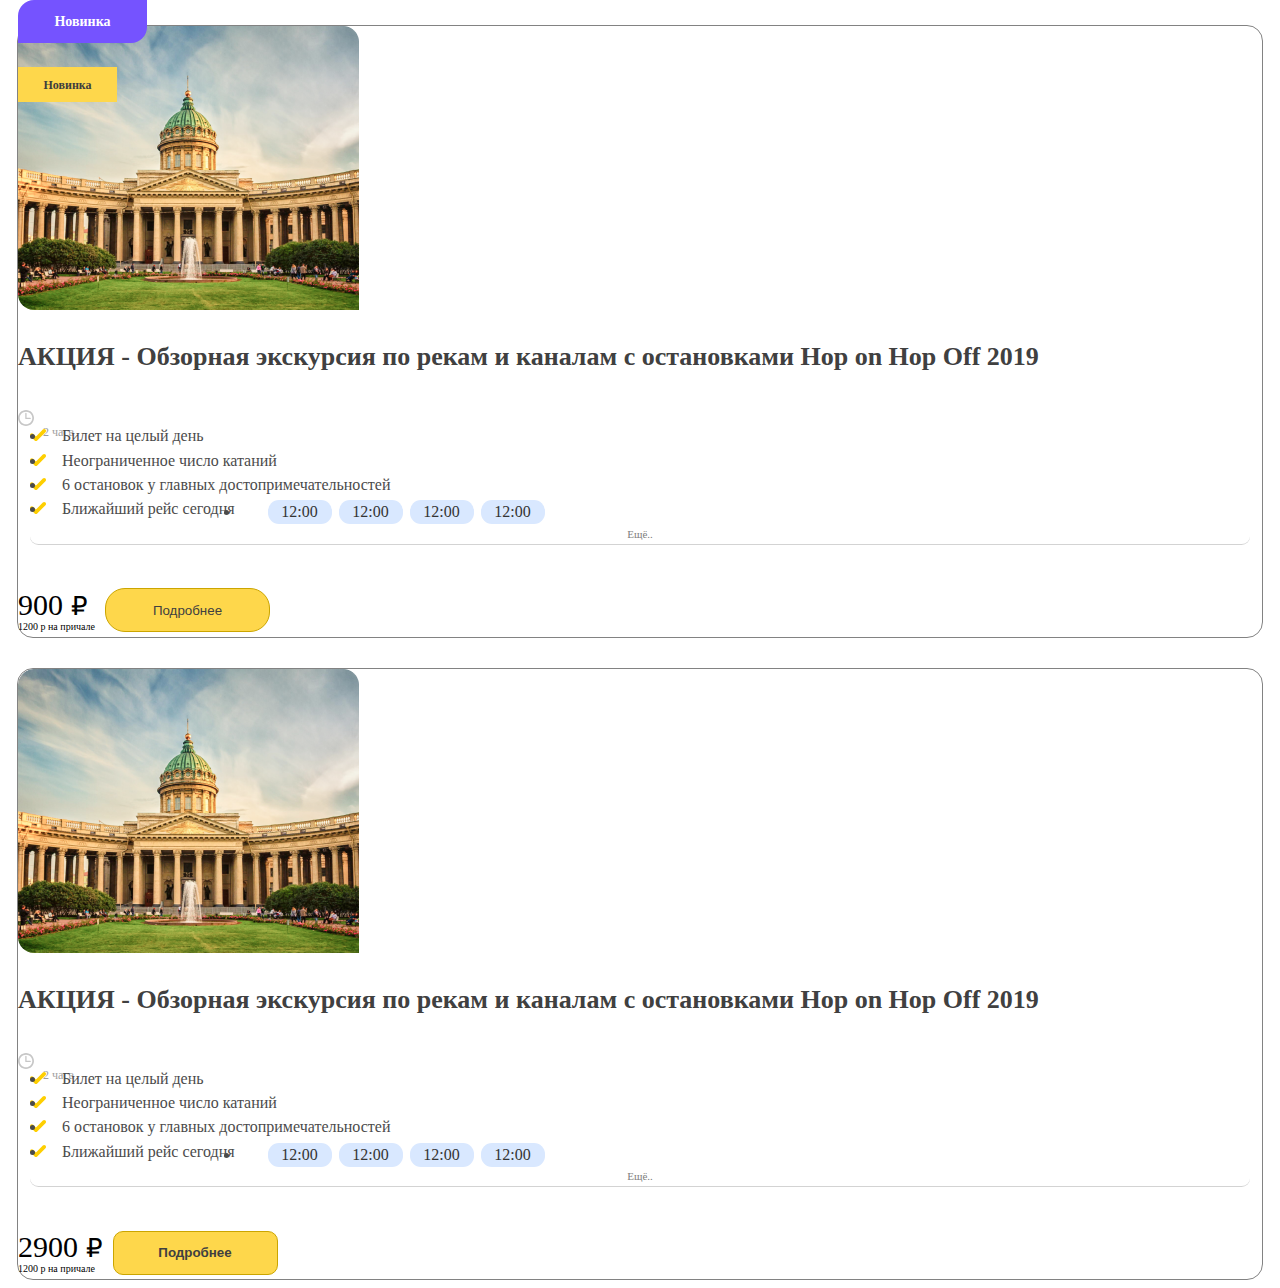
<file: index.html>
<!DOCTYPE html>
<html lang="ru">
  <head>
    <meta charset="UTF-8" />
    <meta http-equiv="X-UA-Compatible" content="IE=edge" />
    <meta name="viewport" content="width=device-width, initial-scale=1.0" />
    <!-- Bootstrap link -->
    <link
      href="https://cdn.jsdelivr.net/npm/bootstrap@5.0.2/dist/css/bootstrap.min.css"
      rel="stylesheet"
      integrity="sha384-EVSTQN3/azprG1Anm3QDgpJLIm9Nao0Yz1ztcQTwFspd3yD65VohhpuuCOmLASjC"
      crossorigin="anonymous"
    />
    <!-- css link -->
    <link rel="stylesheet" href="./style.css" />
    <title>Nevatrip layout</title>
  </head>
  <body>
    <div class="card-wrapper">
      <!-- CARD-1 -->

      <div class="card mb-3">
        <div class="row g-0">
          <div class="col-md-4">
            <img
              src="./img/sankt-peterburg-piter-st-3495.png"
              class="img-fluid rounded-start"
              alt="card-img"
            />
            <div class="card-label-new card_1-label text-uppercase">
              Новинка
            </div>
          </div>
          <div class="col-md-8">
            <div class="card-body">
              <div class="card-time">
                <img src="./img/clock-circular-outline.svg" alt="clock" />
                <p class="card-time-text">2 часа</p>
              </div>
              <p class="card-text">
                АКЦИЯ - Обзорная экскурсия по рекам и каналам с остановками Hop
                on Hop Off 2019
              </p>
            </div>
            <ul class="list-group list-group-flush">
              <div class="list-group-item-wrapper">
                <img src="./img/Yellow_galka.svg" alt="galka" />
                <li class="list-group-item">Билет на целый день</li>
              </div>
              <div class="list-group-item-wrapper">
                <img src="./img/Yellow_galka.svg" alt="galka" />
                <li class="list-group-item">Неограниченное число катаний</li>
              </div>
              <div class="list-group-item-wrapper">
                <img src="./img/Yellow_galka.svg" alt="galka" />
                <li class="list-group-item">
                  6 остановок у главных достопримечательностей
                </li>
              </div>
              <div class="time-wrapper">
                <div class="list-group-item-wrapper">
                  <img src="./img/Yellow_galka.svg" alt="galka" />
                  <li class="list-group-item">Ближайший рейс сегодня</li>
                </div>
                <div class="list-group-item-wrapper">
                  <li class="list-group-item">
                    <div class="closest-time">
                      <div class="time">12:00</div>
                      <div class="time">12:00</div>
                      <div class="time">12:00</div>
                      <div class="time">12:00</div>
                    </div>
                    <div class="additional closest-time">
                      <div class="time">12:00</div>
                      <div class="time">12:00</div>
                      <div class="time">12:00</div>
                      <div class="time">12:00</div>
                      <div class="time">12:00</div>
                    </div>
                  </li>
                </div>
              </div>
              <div id="1" class="additional-closest-time-button">Ещё..</div>
            </ul>
            <div class="card-body card-bottom-small">
              <div class="card-price">
                <p>900 <span>₽</span></p>
                <small class="small">1200 р на причале</small>
              </div>
              <button class="card_1-button">Подробнее</button>
            </div>
          </div>
        </div>
      </div>

      <!-- CARD-2 -->

      <div class="card mb-3">
        <div class="row g-0">
          <div class="col-md-4">
            <img
              src="./img/sankt-peterburg-piter-st-3495.png"
              class="img-fluid rounded-start"
              alt="card-img"
            />
            <div class="card-label-new card_2-label text-uppercase">
              Новинка
            </div>
          </div>
          <div class="col-md-8">
            <div class="card-body">
              <div class="card-time">
                <img src="./img/clock-circular-outline.svg" alt="clock" />
                <p class="card-time-text">2 часа</p>
              </div>
              <p class="card-text">
                АКЦИЯ - Обзорная экскурсия по рекам и каналам с остановками Hop
                on Hop Off 2019
              </p>
            </div>
            <ul class="list-group list-group-flush">
              <div class="list-group-item-wrapper">
                <img src="./img/Yellow_galka.svg" alt="galka" />
                <li class="list-group-item">Билет на целый день</li>
              </div>
              <div class="list-group-item-wrapper">
                <img src="./img/Yellow_galka.svg" alt="galka" />
                <li class="list-group-item">Неограниченное число катаний</li>
              </div>
              <div class="list-group-item-wrapper">
                <img src="./img/Yellow_galka.svg" alt="galka" />
                <li class="list-group-item">
                  6 остановок у главных достопримечательностей
                </li>
              </div>
              <div class="time-wrapper">
                <div class="list-group-item-wrapper">
                  <img src="./img/Yellow_galka.svg" alt="galka" />
                  <li class="list-group-item">Ближайший рейс сегодня</li>
                </div>
                <div class="list-group-item-wrapper">
                  <li class="list-group-item">
                    <div class="closest-time">
                      <div class="time">12:00</div>
                      <div class="time">12:00</div>
                      <div class="time">12:00</div>
                      <div class="time">12:00</div>
                    </div>
                    <div class="additional closest-time">
                      <div class="time">12:00</div>
                      <div class="time">12:00</div>
                      <div class="time">12:00</div>
                      <div class="time">12:00</div>
                      <div class="time">12:00</div>
                    </div>
                  </li>
                </div>
              </div>
              <div id="2" class="additional-closest-time-button">Ещё..</div>
            </ul>
            <div class="card-body card-bottom-small">
              <div class="card-price">
                <p>2900 <span>₽</span></p>
                <small class="small">1200 р на причале</small>
              </div>
              <button class="card_2-button">Подробнее</button>
            </div>
          </div>
        </div>
      </div>
    </div>

    <script>
      /* Скрипт меняющихся классов */
      const smallParent = document.querySelectorAll(".card-bottom-small");
      const smallElem = document.querySelectorAll(".small");

      smallElem.forEach((elem) => {
        if (elem.innerHTML === "")
          elem.parentNode.parentElement.classList.add("card-bottom");
      });

      /* Скрипт открытия доп времени */
      const additionalTimes = document.querySelectorAll(".additional");
      const additionalButt = document.querySelectorAll(
        ".additional-closest-time-button"
      );

      for (let i = 0; i < additionalButt.length; i++) {
        if (additionalTimes[i].children.length !== 0) {
          additionalButt[i].style.display = "flex";
          additionalButt[i].addEventListener("click", (e) => {
            if (e.currentTarget.id === additionalButt[i].id) {
              additionalTimes[i].classList.toggle("open");
              additionalButt[i].innerHTML = "Скрыть";
              if (!additionalTimes[i].classList.contains("open")) {
                additionalButt[i].innerHTML = "Ещё..";
              }
            }
          });
        }
      }
    </script>

    <!-- BOOTSTRAP -->
    <script
      src="https://cdn.jsdelivr.net/npm/bootstrap@5.0.2/dist/js/bootstrap.min.js"
      integrity="sha384-cVKIPhGWiC2Al4u+LWgxfKTRIcfu0JTxR+EQDz/bgldoEyl4H0zUF0QKbrJ0EcQF"
      crossorigin="anonymous"
    ></script>
  </body>
</html>
</file>
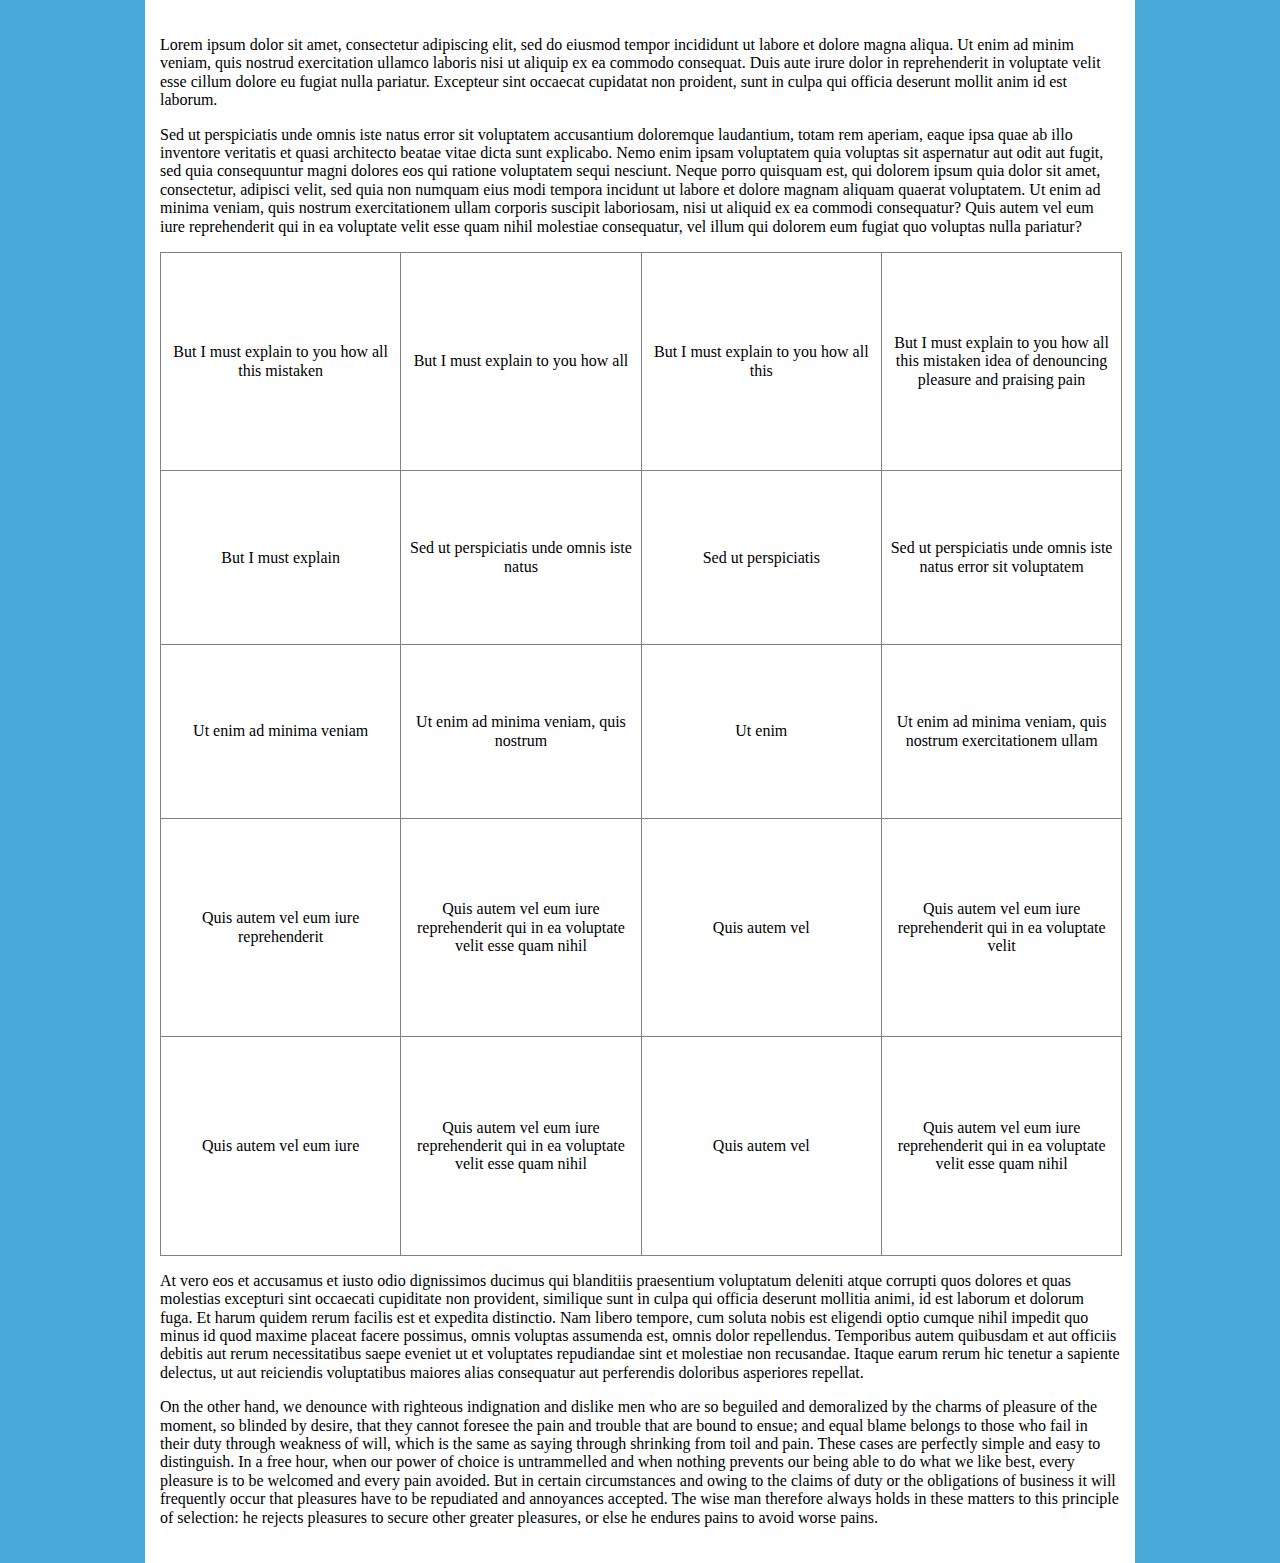
<file: Table_task/table.html>
<!DOCTYPE html>
<html lang="ru">
  <head>
    <meta charset="UTF-8" />
    <meta http-equiv="X-UA-Compatible" content="IE=edge" />
    <meta name="viewport" content="width=device-width, initial-scale=1.0" />
    <link rel="stylesheet" href="table.css" />
    <title>Nevatrip table</title>
  </head>
  <body>
    <div class="blog">
      <p>
        Lorem ipsum dolor sit amet, consectetur adipiscing elit, sed do eiusmod
        tempor incididunt ut labore et dolore magna aliqua. Ut enim ad minim
        veniam, quis nostrud exercitation ullamco laboris nisi ut aliquip ex ea
        commodo consequat. Duis aute irure dolor in reprehenderit in voluptate
        velit esse cillum dolore eu fugiat nulla pariatur. Excepteur sint
        occaecat cupidatat non proident, sunt in culpa qui officia deserunt
        mollit anim id est laborum.
      </p>
      <p>
        Sed ut perspiciatis unde omnis iste natus error sit voluptatem
        accusantium doloremque laudantium, totam rem aperiam, eaque ipsa quae ab
        illo inventore veritatis et quasi architecto beatae vitae dicta sunt
        explicabo. Nemo enim ipsam voluptatem quia voluptas sit aspernatur aut
        odit aut fugit, sed quia consequuntur magni dolores eos qui ratione
        voluptatem sequi nesciunt. Neque porro quisquam est, qui dolorem ipsum
        quia dolor sit amet, consectetur, adipisci velit, sed quia non numquam
        eius modi tempora incidunt ut labore et dolore magnam aliquam quaerat
        voluptatem. Ut enim ad minima veniam, quis nostrum exercitationem ullam
        corporis suscipit laboriosam, nisi ut aliquid ex ea commodi consequatur?
        Quis autem vel eum iure reprehenderit qui in ea voluptate velit esse
        quam nihil molestiae consequatur, vel illum qui dolorem eum fugiat quo
        voluptas nulla pariatur?
      </p>
      <table border="1">
        <tbody>
          <tr>
            <td>
              <span>But I must explain to you how all this mistaken</span>
            </td>
            <td>
              <p><span></span></p>
              <p>
                <span>But I must explain to you how all</span>
              </p>
              <p><span></span></p>
            </td>
            <td>
              <span>But I must explain to you how all this</span>
            </td>
            <td>
              <p><span></span></p>
              <p>
                <span
                  >But I must explain to you how all this mistaken idea of
                  denouncing pleasure and praising pain</span
                >
              </p>
              <p><span></span></p>
            </td>
          </tr>
          <tr>
            <td>
              <span>But I must explain </span>
            </td>
            <td>
              <p><span></span></p>
              <p>
                <span>Sed ut perspiciatis unde omnis iste natus</span>
              </p>
              <p><span></span></p>
            </td>
            <td>
              <span>Sed ut perspiciatis</span>
            </td>
            <td>
              <p><span></span></p>
              <p>
                <span
                  >Sed ut perspiciatis unde omnis iste natus error sit
                  voluptatem</span
                >
              </p>
              <p><span></span></p>
            </td>
          </tr>
          <tr>
            <td>
              <span>Ut enim ad minima veniam</span>
            </td>
            <td>
              <p><span></span></p>
              <p>
                <span>Ut enim ad minima veniam, quis nostrum</span>
              </p>
              <p><span></span></p>
            </td>
            <td>
              <span>Ut enim</span>
            </td>
            <td>
              <p><span></span></p>
              <p>
                <span
                  >Ut enim ad minima veniam, quis nostrum exercitationem
                  ullam</span
                ><span></span>
              </p>
              <p><span></span></p>
            </td>
          </tr>
          <tr>
            <td>
              <span>Quis autem vel eum iure reprehenderit</span>
            </td>
            <td>
              <p><span></span></p>
              <p>
                <span
                  >Quis autem vel eum iure reprehenderit qui in ea voluptate
                  velit esse quam nihil</span
                >
              </p>
              <p><span></span></p>
            </td>
            <td>
              <span>Quis autem vel</span>
            </td>
            <td>
              <span
                >Quis autem vel eum iure reprehenderit qui in ea voluptate
                velit</span
              >
            </td>
          </tr>
          <tr>
            <td>
              <span>Quis autem vel eum iure</span>
            </td>
            <td>
              <p><span></span></p>
              <p>
                <span
                  >Quis autem vel eum iure reprehenderit qui in ea voluptate
                  velit esse quam nihil</span
                >
              </p>
              <p><span></span></p>
            </td>
            <td>
              <span>Quis autem vel</span>
            </td>
            <td>
              <span
                >Quis autem vel eum iure reprehenderit qui in ea voluptate velit
                esse quam nihil</span
              >
            </td>
          </tr>
        </tbody>
      </table>
      <p>
        At vero eos et accusamus et iusto odio dignissimos ducimus qui
        blanditiis praesentium voluptatum deleniti atque corrupti quos dolores
        et quas molestias excepturi sint occaecati cupiditate non provident,
        similique sunt in culpa qui officia deserunt mollitia animi, id est
        laborum et dolorum fuga. Et harum quidem rerum facilis est et expedita
        distinctio. Nam libero tempore, cum soluta nobis est eligendi optio
        cumque nihil impedit quo minus id quod maxime placeat facere possimus,
        omnis voluptas assumenda est, omnis dolor repellendus. Temporibus autem
        quibusdam et aut officiis debitis aut rerum necessitatibus saepe eveniet
        ut et voluptates repudiandae sint et molestiae non recusandae. Itaque
        earum rerum hic tenetur a sapiente delectus, ut aut reiciendis
        voluptatibus maiores alias consequatur aut perferendis doloribus
        asperiores repellat.
      </p>
      <p>
        On the other hand, we denounce with righteous indignation and dislike
        men who are so beguiled and demoralized by the charms of pleasure of the
        moment, so blinded by desire, that they cannot foresee the pain and
        trouble that are bound to ensue; and equal blame belongs to those who
        fail in their duty through weakness of will, which is the same as saying
        through shrinking from toil and pain. These cases are perfectly simple
        and easy to distinguish. In a free hour, when our power of choice is
        untrammelled and when nothing prevents our being able to do what we like
        best, every pleasure is to be welcomed and every pain avoided. But in
        certain circumstances and owing to the claims of duty or the obligations
        of business it will frequently occur that pleasures have to be
        repudiated and annoyances accepted. The wise man therefore always holds
        in these matters to this principle of selection: he rejects pleasures to
        secure other greater pleasures, or else he endures pains to avoid worse
        pains.
      </p>
    </div>
  </body>
</html>
</file>
<file: style.css>
@charset "UTF-8";
.card-wrapper {
  display: flex;
  flex-direction: column;
  align-items: center;
  gap: 30px;
  margin-top: 25px;
  padding: 0 10px;
}
.card-wrapper .card {
  border-radius: 16px;
  border: 0.3px solid #828282;
  font-family: "Open Sans";
  width: 300px;
  /* меняющиеся классы */
  /*  */
}
@media (min-width: 375px) {
  .card-wrapper .card {
    width: 320px;
  }
}
@media (min-width: 425px) {
  .card-wrapper .card {
    width: 340px;
  }
}
@media (min-width: 768px) {
  .card-wrapper .card {
    width: 100%;
  }
}
@media (min-width: 768px) {
  .card-wrapper .card .img-fluid {
    height: 100%;
    -o-object-fit: cover;
    object-fit: cover;
  }
}
@media (min-width: 768px) {
  .card-wrapper .card .rounded-start {
    border-bottom-left-radius: 1rem !important;
    border-top-left-radius: 1rem !important;
  }
}
.card-wrapper .card .card-label-new {
  position: absolute;
  display: flex;
  align-items: center;
  justify-content: center;
  font-weight: 600;
  line-height: 20px;
}
.card-wrapper .card .card_1-label {
  width: 99px;
  height: 35px;
  background-color: #fed74b;
  top: 67px;
  font-size: 12px;
  color: #3e3e3e;
}
.card-wrapper .card .card_2-label {
  width: 129px;
  height: 43px;
  background-color: #7553ff;
  top: 0;
  border-top-left-radius: 16px;
  border-bottom-right-radius: 16px;
  font-size: 14px;
  color: white;
}
@media (min-width: 768px) {
  .card-wrapper .card .card-body {
    display: flex;
    flex-direction: column;
    gap: 10px;
  }
}
.card-wrapper .card .card-body .card-time {
  display: flex;
  align-items: flex-start;
  gap: 9px;
}
@media (min-width: 768px) {
  .card-wrapper .card .card-body .card-time {
    order: 1;
  }
}
.card-wrapper .card .card-body .card-time img {
  width: 16px;
  height: 16px;
}
.card-wrapper .card .card-body .card-time p {
  font-weight: 400;
  font-size: 12px;
  line-height: 20px;
  color: #9e9e9e;
}
.card-wrapper .card .card-body .card-text {
  color: #404040;
  font-weight: 600;
  font-size: 14px;
  line-height: 22px;
}
@media (min-width: 768px) {
  .card-wrapper .card .card-body .card-text {
    font-size: 26px;
    line-height: 34px;
  }
}
.card-wrapper .card .list-group {
  border: none;
  padding: 0 12px;
}
@media (min-width: 768px) {
  .card-wrapper .card .list-group {
    margin-top: -30px;
  }
}
@media (min-width: 768px) {
  .card-wrapper .card .list-group .time-wrapper {
    display: flex;
  }
}
@media (min-width: 768px) {
  .card-wrapper .card .list-group .time-wrapper .list-group-item-wrapper {
    width: 240px;
  }
}
.card-wrapper .card .list-group .list-group-item-wrapper {
  display: flex;
  align-items: baseline;
}
.card-wrapper .card .list-group .list-group-item-wrapper li {
  color: #4b4b4b;
}
.card-wrapper .card .list-group .list-group-item-wrapper .list-group-item {
  border: none;
  /* Cтили открытия-закрытия доп времени */
  /*  */
}
.card-wrapper .card .list-group .list-group-item-wrapper .list-group-item .closest-time {
  display: flex;
  gap: 3px;
  margin-left: -12px;
  color: #343434;
}
@media (min-width: 375px) {
  .card-wrapper .card .list-group .list-group-item-wrapper .list-group-item .closest-time {
    gap: 4px;
    margin-left: 5px;
  }
}
@media (min-width: 425px) {
  .card-wrapper .card .list-group .list-group-item-wrapper .list-group-item .closest-time {
    gap: 7px;
    margin-left: 12px;
  }
}
.card-wrapper .card .list-group .list-group-item-wrapper .list-group-item .closest-time .time {
  display: flex;
  align-items: center;
  justify-content: center;
  width: 64px;
  height: 24px;
  border-radius: 11px;
  background-color: #d9e8ff;
  cursor: pointer;
}
.card-wrapper .card .list-group .list-group-item-wrapper .list-group-item .closest-time .time:hover {
  background: #6ba6ff;
  color: white;
  box-shadow: 0px 2px 4px rgba(0, 0, 0, 0.25);
}
@media (min-width: 768px) {
  .card-wrapper .card .list-group .list-group-item-wrapper .list-group-item .closest-time .time:last-child {
    display: none;
  }
}
@media (min-width: 900px) {
  .card-wrapper .card .list-group .list-group-item-wrapper .list-group-item .closest-time .time:last-child {
    display: flex;
  }
}
.card-wrapper .card .list-group .list-group-item-wrapper .list-group-item .additional {
  flex-wrap: wrap;
  margin-top: 0px;
  opacity: 0;
  height: 0px;
  font-size: 0;
  transition: 0.5s cubic-bezier(0.86, 0.12, 1, 1);
}
@media (min-width: 768px) {
  .card-wrapper .card .list-group .list-group-item-wrapper .list-group-item .additional {
    max-width: 276px;
  }
}
@media (min-width: 900px) {
  .card-wrapper .card .list-group .list-group-item-wrapper .list-group-item .additional {
    max-width: 376px;
  }
}
.card-wrapper .card .list-group .list-group-item-wrapper .list-group-item .additional .time {
  display: flex;
  align-items: center;
  justify-content: center;
  width: 64px;
  height: 24px;
  border-radius: 11px;
  background-color: #d9e8ff;
}
@media (min-width: 768px) {
  .card-wrapper .card .list-group .list-group-item-wrapper .list-group-item .additional .time:last-child {
    display: flex;
  }
}
.card-wrapper .card .list-group .list-group-item-wrapper .list-group-item .open {
  flex-wrap: wrap;
  margin-top: 10px;
  opacity: 1;
  height: 100%;
  font-size: inherit;
  transition: all 1.2s cubic-bezier(1, 4.04, 0, -0.32);
}
.card-wrapper .card .list-group .list-group-item-wrapper .list-group-item:last-child {
  padding: 0.2rem 1rem;
}
.card-wrapper .card .list-group .list-group-item-wrapper:last-child {
  justify-content: center;
}
@media (min-width: 900px) {
  .card-wrapper .card .list-group .list-group-item-wrapper:last-child {
    margin-left: 10px;
  }
}
.card-wrapper .card .list-group .additional-closest-time-button {
  z-index: 999;
  display: none;
  justify-content: center;
  height: 16px;
  font-size: 11px;
  color: gray;
  border-bottom: 1px solid lightgray;
  border-radius: 10px;
  cursor: pointer;
}
.card-wrapper .card .list-group .additional-closest-time-button:hover {
  background: linear-gradient(0deg, rgb(167, 165, 165) 0%, rgb(233, 234, 235) 13%, #f8fafc 91%);
}
.card-wrapper .card .card-bottom-small {
  display: flex;
  justify-content: space-between;
  align-items: baseline;
  margin-top: 20px;
}
@media (min-width: 768px) {
  .card-wrapper .card .card-bottom-small {
    flex-direction: row;
    justify-content: flex-start;
  }
}
.card-wrapper .card .card-bottom {
  display: flex;
  justify-content: space-between;
  align-items: center;
  margin-top: 20px;
}
@media (min-width: 768px) {
  .card-wrapper .card .card-bottom {
    flex-direction: row;
    justify-content: flex-start;
  }
}
.card-wrapper .card .card-price {
  display: flex;
  flex-direction: column;
  align-items: center;
  font-weight: 400;
  line-height: 20px;
}
@media (min-width: 768px) {
  .card-wrapper .card .card-price {
    align-items: flex-start;
  }
}
.card-wrapper .card .card-price p {
  font-size: 30px;
  margin-bottom: 0px;
}
.card-wrapper .card .card-price p span {
  font-size: 26px;
}
.card-wrapper .card .card-price small {
  font-size: 10px;
}
.card-wrapper .card .card_1-button {
  border-radius: 20px;
  font-weight: 400;
}
.card-wrapper .card .card_2-button {
  border-radius: 10px;
  font-weight: 600;
}
.card-wrapper .card button {
  background: #fed74b;
  border: 0.5px solid #cba500;
  width: 165px;
  height: 44px;
  color: #404040;
}/*# sourceMappingURL=style.css.map */
</file>
<file: Table_task/table.css>
/*! normalize.css v8.0.1 | MIT License | github.com/necolas/normalize.css */

/* Document
   ========================================================================== */

/**
 * 1. Correct the line height in all browsers.
 * 2. Prevent adjustments of font size after orientation changes in iOS.
 */

html {
  line-height: 1.15; /* 1 */
  -webkit-text-size-adjust: 100%; /* 2 */
}

/* Sections
     ========================================================================== */

/**
   * Remove the margin in all browsers.
   */

body {
  margin: 0;
}

/**
   * Render the `main` element consistently in IE.
   */

main {
  display: block;
}

/**
   * Correct the font size and margin on `h1` elements within `section` and
   * `article` contexts in Chrome, Firefox, and Safari.
   */

h1 {
  font-size: 2em;
  margin: 0.67em 0;
}

/* Grouping content
     ========================================================================== */

/**
   * 1. Add the correct box sizing in Firefox.
   * 2. Show the overflow in Edge and IE.
   */

hr {
  box-sizing: content-box; /* 1 */
  height: 0; /* 1 */
  overflow: visible; /* 2 */
}

/**
   * 1. Correct the inheritance and scaling of font size in all browsers.
   * 2. Correct the odd `em` font sizing in all browsers.
   */

pre {
  font-family: monospace, monospace; /* 1 */
  font-size: 1em; /* 2 */
}

/* Text-level semantics
     ========================================================================== */

/**
   * Remove the gray background on active links in IE 10.
   */

a {
  background-color: transparent;
}

/**
   * 1. Remove the bottom border in Chrome 57-
   * 2. Add the correct text decoration in Chrome, Edge, IE, Opera, and Safari.
   */

abbr[title] {
  border-bottom: none; /* 1 */
  text-decoration: underline; /* 2 */
  text-decoration: underline dotted; /* 2 */
}

/**
   * Add the correct font weight in Chrome, Edge, and Safari.
   */

b,
strong {
  font-weight: bolder;
}

/**
   * 1. Correct the inheritance and scaling of font size in all browsers.
   * 2. Correct the odd `em` font sizing in all browsers.
   */

code,
kbd,
samp {
  font-family: monospace, monospace; /* 1 */
  font-size: 1em; /* 2 */
}

/**
   * Add the correct font size in all browsers.
   */

small {
  font-size: 80%;
}

/**
   * Prevent `sub` and `sup` elements from affecting the line height in
   * all browsers.
   */

sub,
sup {
  font-size: 75%;
  line-height: 0;
  position: relative;
  vertical-align: baseline;
}

sub {
  bottom: -0.25em;
}

sup {
  top: -0.5em;
}

/* Embedded content
     ========================================================================== */

/**
   * Remove the border on images inside links in IE 10.
   */

img {
  border-style: none;
}

/* Forms
     ========================================================================== */

/**
   * 1. Change the font styles in all browsers.
   * 2. Remove the margin in Firefox and Safari.
   */

button,
input,
optgroup,
select,
textarea {
  font-family: inherit; /* 1 */
  font-size: 100%; /* 1 */
  line-height: 1.15; /* 1 */
  margin: 0; /* 2 */
}

/**
   * Show the overflow in IE.
   * 1. Show the overflow in Edge.
   */

button,
input {
  /* 1 */
  overflow: visible;
}

/**
   * Remove the inheritance of text transform in Edge, Firefox, and IE.
   * 1. Remove the inheritance of text transform in Firefox.
   */

button,
select {
  /* 1 */
  text-transform: none;
}

/**
   * Correct the inability to style clickable types in iOS and Safari.
   */

button,
[type="button"],
[type="reset"],
[type="submit"] {
  -webkit-appearance: button;
}

/**
   * Remove the inner border and padding in Firefox.
   */

button::-moz-focus-inner,
[type="button"]::-moz-focus-inner,
[type="reset"]::-moz-focus-inner,
[type="submit"]::-moz-focus-inner {
  border-style: none;
  padding: 0;
}

/**
   * Restore the focus styles unset by the previous rule.
   */

button:-moz-focusring,
[type="button"]:-moz-focusring,
[type="reset"]:-moz-focusring,
[type="submit"]:-moz-focusring {
  outline: 1px dotted ButtonText;
}

/**
   * Correct the padding in Firefox.
   */

fieldset {
  padding: 0.35em 0.75em 0.625em;
}

/**
   * 1. Correct the text wrapping in Edge and IE.
   * 2. Correct the color inheritance from `fieldset` elements in IE.
   * 3. Remove the padding so developers are not caught out when they zero out
   *    `fieldset` elements in all browsers.
   */

legend {
  box-sizing: border-box; /* 1 */
  color: inherit; /* 2 */
  display: table; /* 1 */
  max-width: 100%; /* 1 */
  padding: 0; /* 3 */
  white-space: normal; /* 1 */
}

/**
   * Add the correct vertical alignment in Chrome, Firefox, and Opera.
   */

progress {
  vertical-align: baseline;
}

/**
   * Remove the default vertical scrollbar in IE 10+.
   */

textarea {
  overflow: auto;
}

/**
   * 1. Add the correct box sizing in IE 10.
   * 2. Remove the padding in IE 10.
   */

[type="checkbox"],
[type="radio"] {
  box-sizing: border-box; /* 1 */
  padding: 0; /* 2 */
}

/**
   * Correct the cursor style of increment and decrement buttons in Chrome.
   */

[type="number"]::-webkit-inner-spin-button,
[type="number"]::-webkit-outer-spin-button {
  height: auto;
}

/**
   * 1. Correct the odd appearance in Chrome and Safari.
   * 2. Correct the outline style in Safari.
   */

[type="search"] {
  -webkit-appearance: textfield; /* 1 */
  outline-offset: -2px; /* 2 */
}

/**
   * Remove the inner padding in Chrome and Safari on macOS.
   */

[type="search"]::-webkit-search-decoration {
  -webkit-appearance: none;
}

/**
   * 1. Correct the inability to style clickable types in iOS and Safari.
   * 2. Change font properties to `inherit` in Safari.
   */

::-webkit-file-upload-button {
  -webkit-appearance: button; /* 1 */
  font: inherit; /* 2 */
}

/* Interactive
     ========================================================================== */

/*
   * Add the correct display in Edge, IE 10+, and Firefox.
   */

details {
  display: block;
}

/*
   * Add the correct display in all browsers.
   */

summary {
  display: list-item;
}

/* Misc
     ========================================================================== */

/**
   * Add the correct display in IE 10+.
   */

template {
  display: none;
}

/**
   * Add the correct display in IE 10.
   */

[hidden] {
  display: none;
}

html {
  background-color: #49aada;
}

.blog {
  position: relative;
  margin: 0 auto;
  padding: 20px 15px;
  width: 990px;
  max-width: 95%;
  background-color: #fff;
  box-sizing: border-box;
}
table {
  border-collapse: collapse;
  width: 100.23640661938533%;
  height: 1004px;
}

td {
  width: 25%;
  height: 36px;
  border-style: solid;
  text-align: center;
}

span {
  font-weight: 400;
}

@media (max-width: 720px) {
  .blog table tr {
    display: block;
  }

  .blog table {
    height: auto;
  }

  .blog table td {
    display: flex;
    font-size: 14px;
    width: auto;
    align-items: center;
    min-height: 42px;
  }
  .blog table tr {
    height: inherit;
  }
}
</file>
